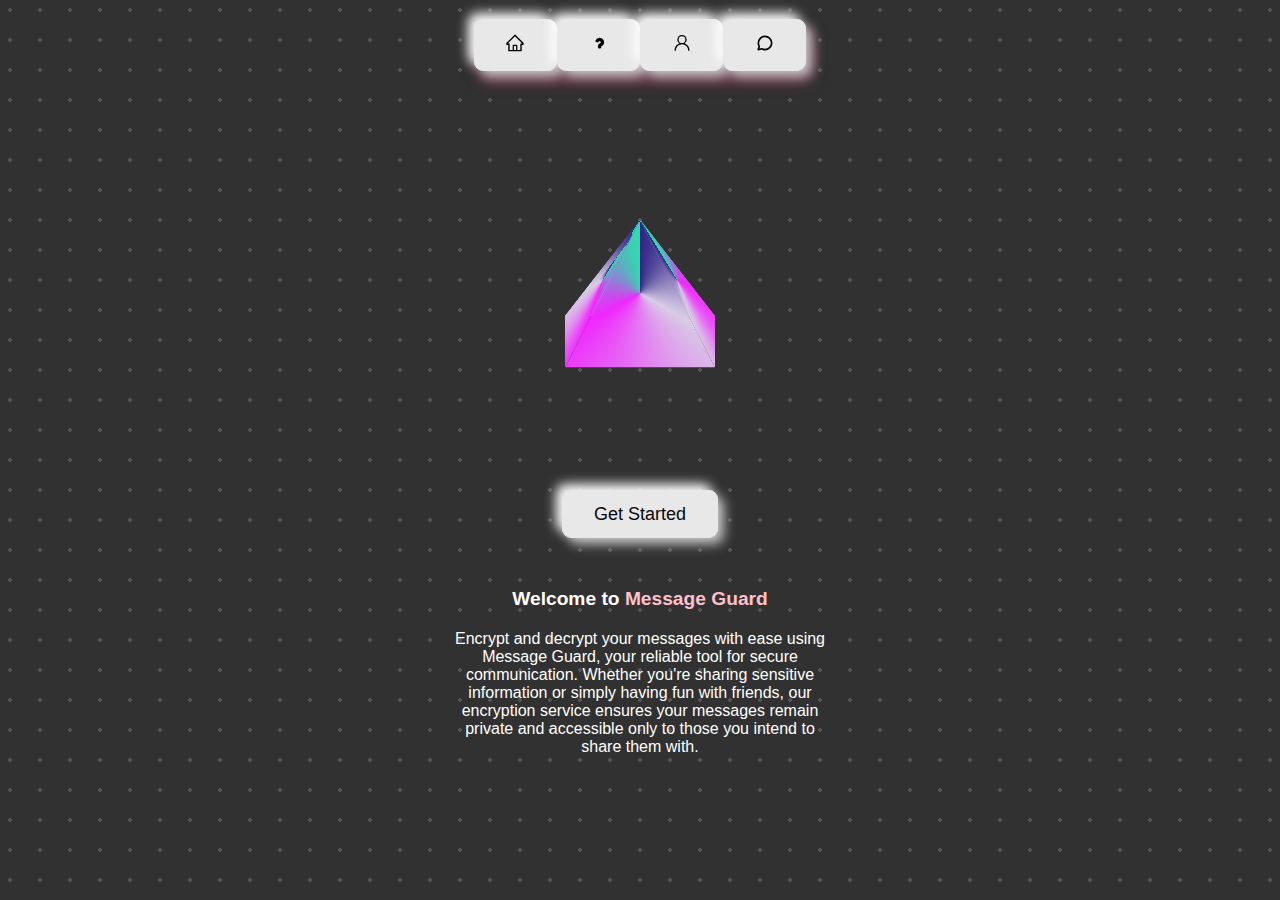
<file: index.html>
<!DOCTYPE html>
<html lang="en">
<head>
    <meta charset="UTF-8">
    <meta name="viewport" content="width=device-width, initial-scale=1.0">
    <title>Document</title>
    <link rel="stylesheet" href="index.css">
</head>
<body>
    <nav class="navbar">
        <button class="nav-elements">
          <a href="home page/home2.html" style="color: black;">
          <svg xmlns="http://www.w3.org/2000/svg" width="1em" height="1em" viewBox="0 0 1024 1024" stroke-width="0" fill="currentColor" stroke="currentColor" class="icon">
            <path d="M946.5 505L560.1 118.8l-25.9-25.9a31.5 31.5 0 0 0-44.4 0L77.5 505a63.9 63.9 0 0 0-18.8 46c.4 35.2 29.7 63.3 64.9 63.3h42.5V940h691.8V614.3h43.4c17.1 0 33.2-6.7 45.3-18.8a63.6 63.6 0 0 0 18.7-45.3c0-17-6.7-33.1-18.8-45.2zM568 868H456V664h112v204zm217.9-325.7V868H632V640c0-22.1-17.9-40-40-40H432c-22.1 0-40 17.9-40 40v228H238.1V542.3h-96l370-369.7 23.1 23.1L882 542.3h-96.1z"></path>
          </svg>
        </a>
        </button>
        <button class="nav-elements">
          <a href="#" style="color: black;">
          <svg xmlns="http://www.w3.org/2000/svg" width="1em" height="1em" aria-hidden="true" viewBox="0 0 24 24" stroke-width="2" fill="none" stroke="currentColor" class="icon">
            <path d="M 13.2516 6.87651 C 14.0444 6.75402 14.8568 6.84761 15.5999 7.14788 C 16.3432 7.44821 16.9902 7.94457
             17.4673 8.58519 C 17.9446 9.22605 18.2327 9.98569 18.2968 10.7804 C 18.3609 11.5751
              18.1983 12.3706 17.8286 13.0782 C 17.4592 13.7856 16.8982 14.3762 16.2107 14.7872 C 16.0284 14.8961 15.8303
               14.9983 15.6708 15.0806 C 15.625 15.1043 15.5824 15.1263 15.5442 15.1463 C 15.349 15.2489 15.2222 15.3239 15.1283
                15.3977 C 15.0435 15.4642 15.007 15.5137 14.986 15.5549 C 14.9658 15.5948 14.9331 15.68 14.9331 15.856 V 17.1095 C
                 14.9331 17.4409 14.6644 17.7095 14.3331 17.7095 H 13.5331 C 13.2017 17.7095 12.9331 17.4409 12.9331 17.1095 V 15.856 C
                  12.9331 15.4142 13.0194 15.0103 13.203 14.6489 C 13.386 14.2887 13.6383 14.0247 13.8932 13.8246 C 14.1388 13.6317 14.4023
                   13.487 14.6141 13.3758 C 14.6794 13.3415 14.7392 13.3106 14.795 13.2818 C 14.9406 13.2066 15.0606 13.1445 15.1844 13.0705
                    C 15.5592 12.8465 15.8598 12.5278 16.0559 12.1523 C 16.2519 11.777 16.3369 11.3581 16.3033 10.9412 C 16.2696 10.5242 16.1183
                     10.1222 15.8633 9.77982 C 15.6081 9.43718 15.2584 9.16698 14.8506 9.00221 C 14.4427 8.83738 13.9947 8.78543 13.557 8.85306 C
                      13.1193 8.92069 12.7119 9.10473 12.3791 9.38198 C 12.2046 9.52735 12.0544 9.69522 11.9317 9.87962 C 11.7482 10.1555 11.4141
                       10.3322 11.0997 10.2275 L 10.3407 9.97467 C 10.0263 9.86996 9.8527 9.5276 10.0006 9.23107 C 10.2652 8.7007 10.6389 8.22871
                        11.0989 7.84542 C 11.7135 7.33335 12.4587 6.99902 13.2516 6.87651 Z" ></path> </svg>
                        </a>
        </button>
        <button class="nav-elements">
          <a href="login" style="color: black;">
          <svg xmlns="http://www.w3.org/2000/svg" width="1em" height="1em" viewBox="0 0 24 24" stroke-width="0" fill="currentColor" stroke="currentColor" class="icon">
            <path d="M12 2.5a5.5 5.5 0 0 1 3.096 10.047 9.005 9.005 0 0 1 5.9 8.181.75.75 0 1 1-1.499.044 7.5 7.5 0 0 0-14.993 0 .75.75 0 0 1-1.5-.045
             9.005 9.005 0 0 1 5.9-8.18A5.5 5.5 0 0 1 12 2.5ZM8 8a4 4 0 1 0 8 0 4 4 0 0 0-8 0Z"></path>
          </svg>
          </a>
        </button>
  
        <button class="nav-elements">
          <a href="https://contact-harendra.netlify.app/" style="color: black;">
          <svg xmlns="http://www.w3.org/2000/svg" width="1em" height="1em" stroke-linejoin="round" stroke-linecap="round" viewBox="0 0 24 24" stroke-width="2" fill="none" stroke="currentColor" class="icon">
            
            <path d="M 20 12 C 20 16.4183 16.4183 20 12 20 C 10.5937 20 9.27223 19.6372 8.12398 19 C 7.53267 18.6719 4.48731 20.4615 3.99998 20 C 3.44096 19.4706 5.4583 16.6708 5.07024 16 C 4.38956 14.8233 3.99999 13.4571 3.99999 12 C 3.99999 7.58172 7.58171 4 12 4 C 16.4183 4 20 7.58172 20 12 Z"></path>
          </svg>
        </a>
        </button>
    </nav>
    <div class="pyramid-loader">
        <div class="wrapper">
          <span class="side side1"></span>
          <span class="side side2"></span>
          <span class="side side3"></span>
          <span class="side side4"></span>
          <span class="shadow"></span>
        </div>  
      </div>
      <a href="home page/home2.html">
        <button>
          Get Started
        </button>
      </a>

      <div class="text-content">
        <h4>Welcome to <h class="pink" style="color: pink;">Message Guard</h></h4>
        <p>
            Encrypt and decrypt your messages with ease using Message Guard,
             your reliable tool for secure communication. Whether you're sharing sensitive information
              or simply having fun with friends, our encryption service ensures your messages remain private 
              and accessible only to those you intend to share them with.
        </p>
      </div>
</body>
</html>
</file>
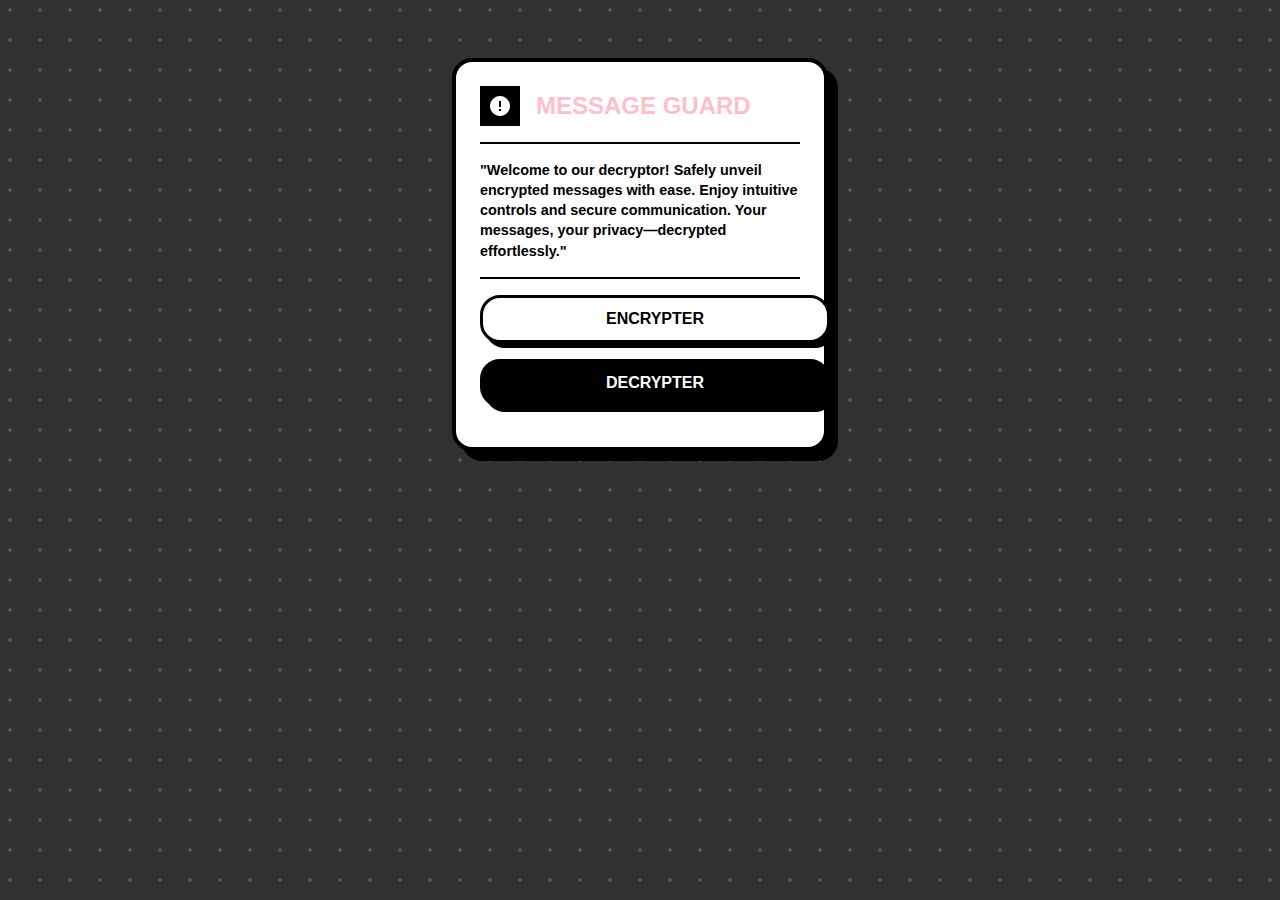
<file: home page/home2.html>
<!DOCTYPE html>
<html lang="en">

<head>
    <meta charset="UTF-8">
    <meta name="viewport" content="width=device-width, initial-scale=1.0">
    <title>Get started</title>
    <style>
        html {
            display: flex;
            flex-direction: column;
            align-items: center;
            height: 100%;
            /* Add your background pattern here */
            background-color: #313131;
            background-image: radial-gradient(rgba(255, 255, 255, 0.171) 2px, transparent 0);
            background-size: 30px 30px;
            background-position: -5px -5px
        }

        body{
            padding: 50px;
        }

        .brutalist-card {
            border-radius: 20px;
            width: 320px;
            border: 4px solid #000;
            background-color: #fff;
            padding: 1.5rem;
            box-shadow: 10px 10px #000;
            font-family: "Arial", sans-serif;
        }

        .brutalist-card__header {
            display: flex;
            align-items: center;
            gap: 1rem;
            margin-bottom: 1rem;
            border-bottom: 2px solid #000;
            padding-bottom: 1rem;
        }

        .brutalist-card__icon {
            flex-shrink: 0;
            display: flex;
            align-items: center;
            justify-content: center;
            background-color: #000;
            padding: 0.5rem;
        }

        .brutalist-card__icon svg {
            height: 1.5rem;
            width: 1.5rem;
            fill: #fff;
        }

        .brutalist-card__alert {
            font-weight: 900;
            color: pink;
            font-size: 1.5rem;
            text-transform: uppercase;
        }

        .brutalist-card__message {
            margin-top: 1rem;
            color: #000;
            font-size: 0.9rem;
            line-height: 1.4;
            border-bottom: 2px solid #000;
            padding-bottom: 1rem;
            font-weight: 600;
        }

        .brutalist-card__actions {
            margin-top: 1rem;
        }

        .brutalist-card__button {
            border-radius: 20px;
            display: block;
            width: 100%;
            padding: 0.75rem;
            text-align: center;
            font-size: 1rem;
            font-weight: 700;
            text-transform: uppercase;
            border: 3px solid #000;
            background-color: #fff;
            color: #000;
            position: relative;
            transition: all 0.2s ease;
            box-shadow: 5px 5px 0 #000;
            overflow: hidden;
            text-decoration: none;
            margin-bottom: 1rem;
        }

        .brutalist-card__button--read {
            background-color: #000;
            color: #fff;
        }

        .brutalist-card__button::before {
            content: "";
            position: absolute;
            top: 0;
            left: -100%;
            width: 100%;
            height: 100%;
            background: linear-gradient(120deg,
                    transparent,
                    rgba(255, 255, 255, 0.3),
                    transparent);
            transition: all 0.6s;
        }

        .brutalist-card__button:hover::before {
            left: 100%;
        }

        .brutalist-card__button:hover {
            transform: translate(-2px, -2px);
            box-shadow: 7px 7px  #000;
        }

        .brutalist-card__button--mark:hover {
            background-color: #296fbb;
            border-color: #296fbb;
            color: #fff;
            box-shadow: 7px 7px 0 #004280;
        }

        .brutalist-card__button--read:hover {
            background-color: #ff0000;
            border-color: #ff0000;
            color: #fff;
            box-shadow: 7px 7px 0 #800000;
        }

        .brutalist-card__button:active {
            transform: translate(5px, 5px);
            box-shadow: none;
        }
    </style>
</head>

<body>
    <div class="brutalist-card">
        <div class="brutalist-card__header">
            <div class="brutalist-card__icon">
                <svg viewBox="0 0 24 24" xmlns="http://www.w3.org/2000/svg">
                    <path
                        d="M12 2C6.48 2 2 6.48 2 12s4.48 10 10 10 10-4.48 10-10S17.52 2 12 2zm1 15h-2v-2h2v2zm0-4h-2V7h2v6z">
                    </path>
                </svg>
            </div>
            <div class="brutalist-card__alert">message guard</div>
        </div>
        <div class="brutalist-card__message">
            "Welcome to our decryptor! Safely unveil encrypted messages with ease. Enjoy intuitive controls and secure communication. Your messages, your privacy—decrypted effortlessly."
        </div>
        <div class="brutalist-card__actions">
            <a class="brutalist-card__button brutalist-card__button--mark" href="encoder/encode.html">Encrypter</a>
            <a class="brutalist-card__button brutalist-card__button--read" href="decoder/decode.html">Decrypter</a>
        </div>
    </div>


</body>

</html>
</file>
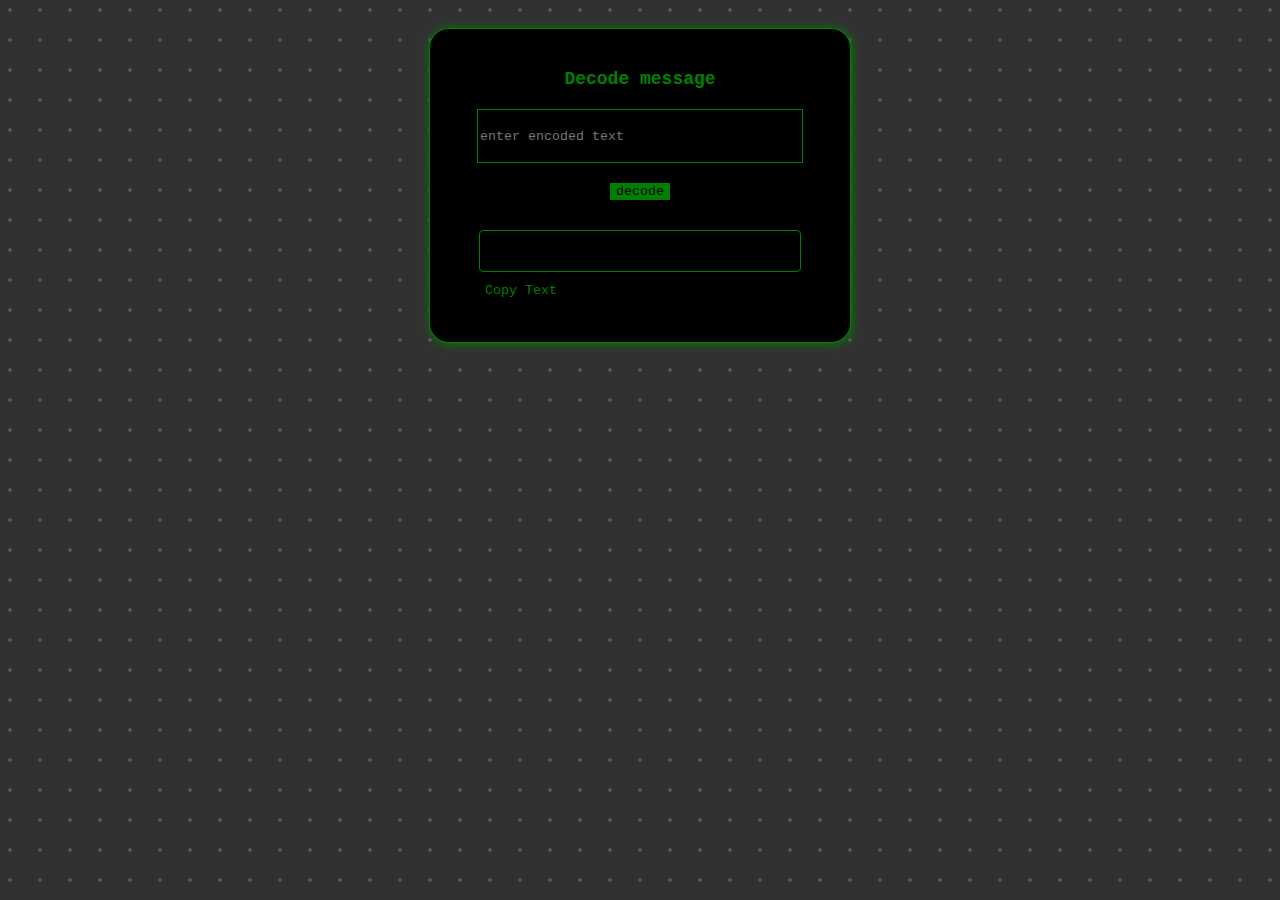
<file: home page/decoder/decode.html>
<!DOCTYPE html>
<html lang="en">

<head>
    <meta charset="UTF-8">
    <meta name="viewport" content="width=device-width, initial-scale=1.0">
    <title>Encoder-Decoder</title>
    <link rel="stylesheet" href="decode.css">
</head>

<body>
        <section class="container">
            <div class="decode-div" id="decode-div">
                <label for="decode">Decode message</label><br>
                <input type="text" id="decode" name="decode" placeholder="enter encoded text">
                <button id="decode-btn" onclick="decode()">decode</button>
                <div class="output">
                    <div class="result-decode" id="result-decode" placeholder="your results will shown here"></div>
                    <button id="copyButton2" class="copy-button">Copy Text</button>
                </div>
            </div>
        </section>
    </div>
    <script src="decode.js"></script>
</body>

</html>
</file>
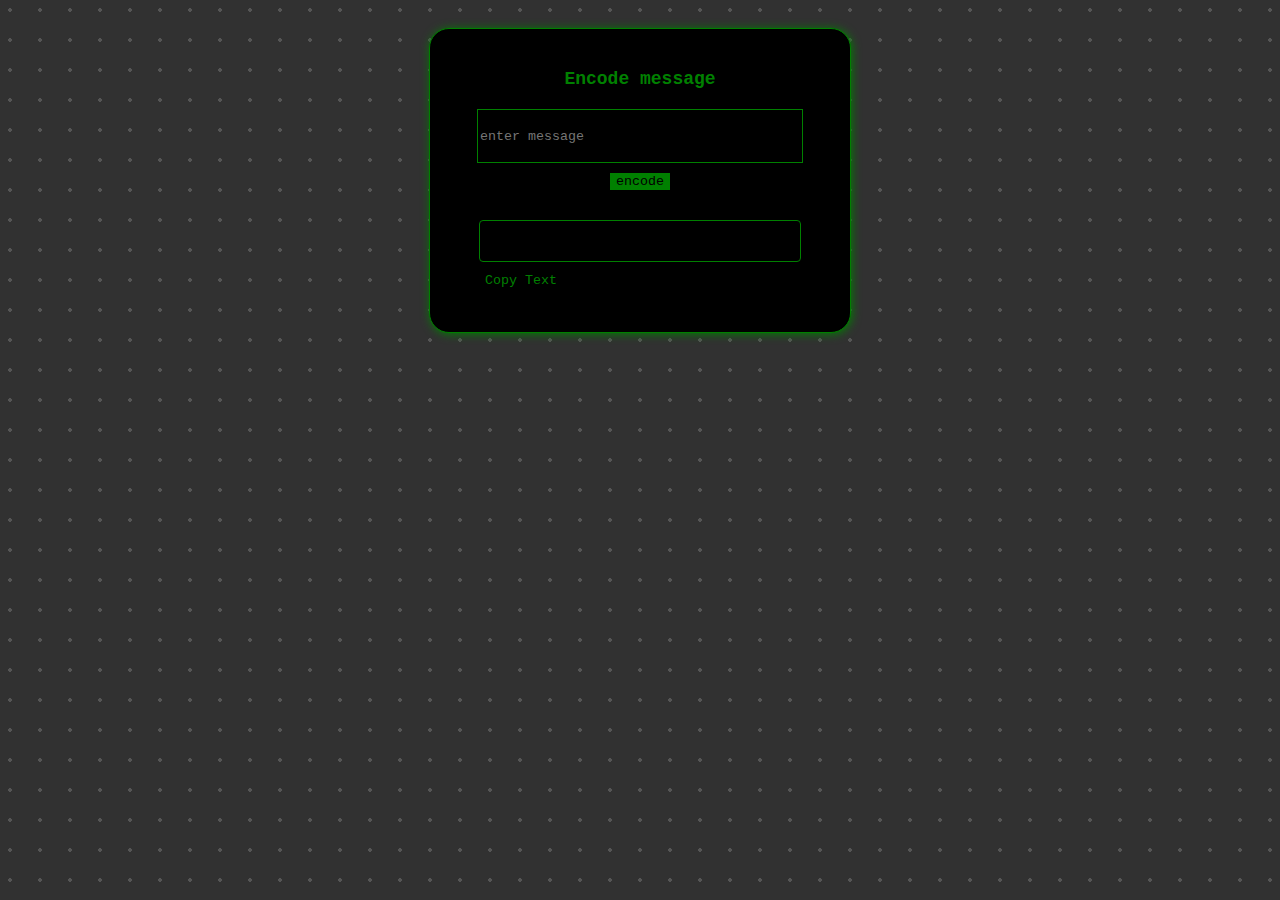
<file: home page/encoder/encode.html>
<!DOCTYPE html>
<html lang="en">

<head>
    <meta charset="UTF-8">
    <meta name="viewport" content="width=device-width, initial-scale=1.0">
    <title>Encoder-Decoder</title>
    <link rel="stylesheet" href="encoder.css">
</head>

<body>
        <nav>
           

        </nav>
        <section class="container">
            <div class="encode-div" id="encode-div">
                <label for="encode">Encode message</label><br>
                <input type="text" id="encode" name="encode" placeholder="enter message">
                <button id="encode_btn" onclick="encode()">encode</button>
                <div class="output">
                    <div class="result-encode" id="result-encode"></div>
                    <button id="copyButton1" class="copy-button">Copy Text</button>
                </div>
            </div>
        </section>
    </div>
    <script src="encoder.js"></script>
</body>

</html>
</file>
<file: index.css>
*{
    padding: 0;
    margin: 0;
}

html{
    overflow-x: hidden;
}
body{
    display: flex;
    flex-direction: column;
    align-items: center;
  height: 100%;
  /* Add your background pattern here */
  background-color: #313131;
  background-image: radial-gradient(rgba(255, 255, 255, 0.171) 2px, transparent 0);
  background-size: 30px 30px;
  background-position: -5px -5px
}

.navbar {
    display: flex;
    height: 50px;
    margin: 20px 20px;
    align-items: center;
    justify-content: space-around;
    border-radius: 10px;
    box-shadow: rgba(0, 0, 0, 0.35) 0px 5px 15px,
          rgba(245, 73, 144, 0.5) 5px 10px 15px;
  }
  
 
  .nav-elements:hover {
    transform: translateY(-3px);
  }
  
  .icon {
    font-size: 20px;
  }


  
.pyramid-loader {
    position: relative;
    width: 500px;
    height: 400px;
    display: block;
    transform-style: preserve-3d;
    transform: rotateX(-20deg);
  }
  
  .wrapper {
    position: relative;
    width: 100%;
    height: 100%;
    transform-style: preserve-3d;
    animation: spin 4s linear infinite;
  }
  
  @keyframes spin {
    100% {
      transform: rotateY(360deg);
    }
  }
  
  .pyramid-loader .wrapper .side {
    width: 150px;
    height: 150px;
  /* you can choose any gradient or color you want */
    /* background: radial-gradient( #2F2585 10%, #F028FD 70%, #2BDEAC 120%); */
    position: absolute;
    top: 0;
    left: 0;
    right: 0;
    bottom: 0;
    margin: auto;
    transform-origin: center top;
    clip-path: polygon(50% 0%, 0% 100%, 100% 100%);
  }
  
  .pyramid-loader .wrapper .side1 {
    transform: rotateZ(-30deg) rotateY(90deg);
    background: conic-gradient( #2BDEAC, #F028FD, #D8CCE6, #2F2585);
  }
  
  .pyramid-loader .wrapper .side2 {
    transform: rotateZ(30deg) rotateY(90deg);
    background: conic-gradient( #2F2585, #D8CCE6, #F028FD, #2BDEAC);
  }
  
  .pyramid-loader .wrapper .side3 {
    transform: rotateX(30deg);
    background: conic-gradient( #2F2585, #D8CCE6, #F028FD, #2BDEAC);
  }
  
  .pyramid-loader .wrapper .side4 {
    transform: rotateX(-30deg);
    background: conic-gradient( #2BDEAC, #F028FD, #D8CCE6, #2F2585);
  }
  
  .pyramid-loader .wrapper .shadow {
    width: 60px;
    height: 60px;
    background: #8B5AD5;
    position: absolute;
    top: 0;
    left: 0;
    right: 0;
    bottom: 0;
    margin: auto;
    transform: rotateX(90deg) translateZ(-40px);
    filter: blur(12px);
  }



  button {
    color: #090909;
    padding: 0.7em 1.7em;
    font-size: 18px;
    border-radius: 0.5em;
    background: #e8e8e8;
    cursor: pointer;
    border: 1px solid #e8e8e8;
    transition: all 0.3s;
    box-shadow: 6px 6px 12px #c5c5c5, -6px -6px 12px #ffffff;
  }

  button:active {
    color: #666;
    box-shadow: inset 4px 4px 12px #c5c5c5, inset -4px -4px 12px #ffffff;
  }


  .text-content{
    color: white;
    margin: 50px 10px;
    text-align: center;
  }

  h4{
    margin-bottom: 20px;
    font-size: larger;
    font-family: 'Lucida Sans', 'Lucida Sans Regular', 'Lucida Grande', 'Lucida Sans Unicode', Geneva, Verdana, sans-serif;
  }

  p{
    font-size:medium;
    font-family: 'Lucida Sans', 'Lucida Sans Regular', 'Lucida Grande', 'Lucida Sans Unicode', Geneva, Verdana, sans-serif;
    font-weight: 400;
  }


  @media only screen and (min-width: 1024px) {
    .text-content{
      color: white;
      margin: 50px 450px
  }

}
</file>
<file: home page/decoder/decode.css>
html {
  display: flex;
  flex-direction: column;
  align-items: center;
  height: 100%;
  /* Add your background pattern here */
  background-color: #313131;
  background-image: radial-gradient(rgba(255, 255, 255, 0.171) 2px, transparent 0);
  background-size: 30px 30px;
  background-position: -5px -5px
}

body {
  display: flex;
  justify-content: center;
  font-family: 'Courier New', Courier, monospace;
  font-size: large;
  font-weight: 600;
  color: green;
}

.container {
  margin: 20px 0;
  width: 380px;
  color: green;
  background-color: black;
  padding: 20px;
  border-radius: 20px;
  border: 1px solid green;
  box-shadow: 1px 1px 10px;
}

.output {
  position: relative;
  max-width: 600px;
  width: auto;
  padding: 20px;
  border-radius: 8px;
}

.decode-div {
  margin: 20px 0;
  display: flex;
  flex-direction: column;
  align-items: center;
}

#decode {
  font-weight: 400;
  margin-bottom: 10px;
  width: 320px;
  height: 50px;
  font-family: 'Courier New', Courier, monospace;
  color: green;
  background-color: black;
  border: 1px solid green;
  ;
}

#decode-btn {
  font-family: 'Courier New', Courier, monospace;
  margin: 10px;
  color: black;
  background-color: green;
  border: none;
  cursor: pointer;
}

#decode-btn:hover {
  color: black;
  background-color: white;
}

.result-decode {
  height: 20px;
  /* Initial height */
  width: 300px;
  overflow-y: auto;
  /* Add scrollbar if needed */
  border: 1px solid green;
  color: green;
  padding: 10px;
  margin-bottom: 10px;
  border-radius: 4px;
}

/*copy button*/
.copy-button {
  font-family: 'Courier New', Courier, monospace;
  position: absolute;
  background-color: black;
  color: green;
  border: none;
  cursor: pointer;
  border-radius: 4px;
}

.copy-button:hover {
  background-color: green;
  color: black;
}
</file>
<file: home page/encoder/encoder.css>
html {
  display: flex;
  flex-direction: column;
  align-items: center;
  height: 100%;
  /* Add your background pattern here */
  background-color: #313131;
  background-image: radial-gradient(rgba(255, 255, 255, 0.171) 2px, transparent 0);
  background-size: 30px 30px;
  background-position: -5px -5px
}

body {
  display: flex;
  justify-content: center;
  font-family: 'Courier New', Courier, monospace;
  font-size: large;
  font-weight: 600;
  color: green;
}

.container {
  margin: 20px 0;
  width: 380px;
  color: green;
  background-color: black;
  padding: 20px;
  border-radius: 20px;
  border: 1px solid green;
  box-shadow: 1px 1px 10px;
}


.encode-div {
  color: green;
  margin: 20px 0;
  display: flex;
  flex-direction: column;
  align-items: center;
}

/*input*/
#encode {
  font-weight: 400;
  width: 320px;
  height: 50px;
  font-family: 'Courier New', Courier, monospace;
  color: green;
  background-color: black;
  border: 1px solid green;
}

#encode_btn {
  font-family: 'Courier New', Courier, monospace;
  margin: 10px;
  color: black;
  background-color: green;
  border: none;
  cursor: pointer;
}

#encode_btn:hover {
  color: black;
  background-color: white;
}

.result-encode {
  min-height: 20px;
  /* Initial height */
  min-width: 300px;
  max-height: 300px;
  /* Max height */
  overflow-x: auto;
  /* Add scrollbar if needed */
  border: 1px solid green;
  padding: 10px;
  margin-bottom: 10px;
  border-radius: 4px;
}

.output {
  position: relative;
  max-width: 600px;
  width: auto;
  padding: 20px;
  border-radius: 8px;
}

/*copy button*/
.copy-button {
  font-family: 'Courier New', Courier, monospace;
  position: absolute;
  background-color: black;
  color: green;
  border: none;
  cursor: pointer;
  border-radius: 4px;
}

.copy-button:hover {
  background-color: green;
  color: black;
}
</file>
